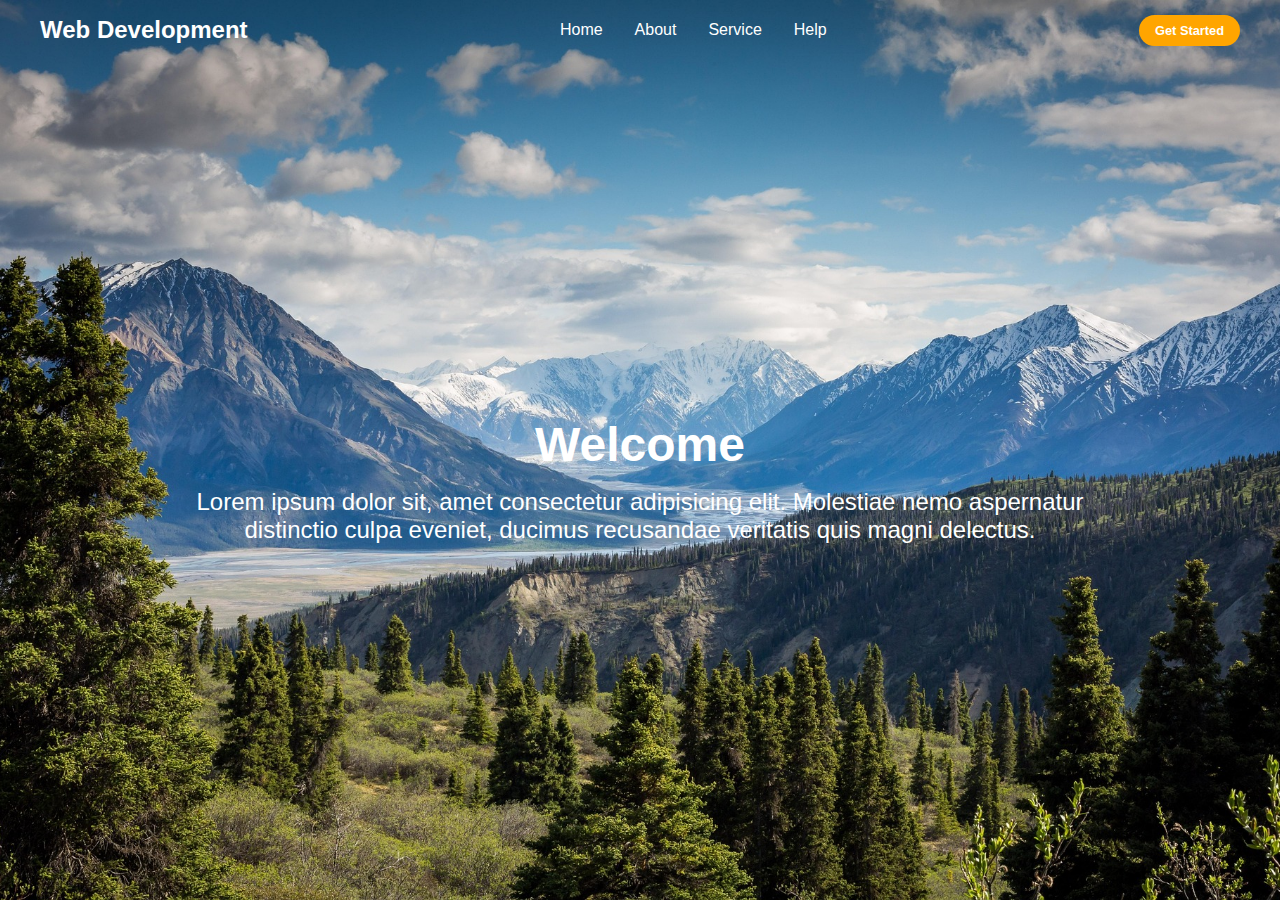
<file: responsive/index.html>
<!DOCTYPE html>
<html lang="en">
<head>
    <meta charset="UTF-8">
    <meta name="viewport" content="width=device-width, initial-scale=1.0">
    <link rel="stylesheet" href="https://cdnjs.cloudflare.com/ajax/libs/font-awesome/6.7.2/css/all.min.css" integrity="sha512-Evv84Mr4kqVGRNSgIGL/F/aIDqQb7xQ2vcrdIwxfjThSH8CSR7PBEakCr51Ck+w+/U6swU2Im1vVX0SVk9ABhg==" crossorigin="anonymous" referrerpolicy="no-referrer" />
    <link rel="stylesheet" href="index.css">
    <title>Responsive Webpage</title>
</head>
<body>
    <header>
        <div class="navbar">
            <div class="logo"><a href="#">Web Development</a></div>
            <ul class="links">
                <li><a href="#">Home</a></li>
                <li><a href="#">About</a></li>
                <li><a href="#">Service</a></li>
                <li><a href="#">Help</a></li>
            </ul>
            <a href="#" class="action_btn">Get Started</a>
            <div class="toggle_btn"><i class="fa-solid fa-bars"></i></div>
        </div>
        <div class="dropdown_menu">
            <li><a href="#">Home</a></li>
            <li><a href="#">About</a></li>
            <li><a href="#">Service</a></li>
            <li><a href="#">Help</a></li>
            <li><a href="#" class="action_btn">Get Started</a></li>
        </div>
    </header>

    <main>
        <section class="content">
            <h1>Welcome</h1>
            <p>Lorem ipsum dolor sit, amet consectetur adipisicing elit. Molestiae nemo aspernatur <br> distinctio culpa eveniet, ducimus recusandae veritatis quis magni delectus.</p>
        </section>
    </main>
    <script>
        const toggleBtn = document.querySelector('.toggle_btn');
        const toggleBtnIcon = document.querySelector('.toggle_btn i');
        const dropdownMenu = document.querySelector('.dropdown_menu');

        toggleBtn.onclick = function(){
            dropdownMenu.classList.toggle('open');
            const isopen =  dropdownMenu.classList.contains('open') ;
            
            toggleBtnIcon.classList = isopen
            ? 'fa-solid fa-xmark'
            : 'fa-solid fa-bars';
        };

</script>
</body>
</html>
</file>
<file: responsive/index.css>
*{
    margin: 0;
    padding: 0;
    box-sizing: border-box;
    font-family:'Segoe UI', Tahoma, Geneva, Verdana, sans-serif;
}

body{
    height: 100vh;
    background-color: #000;
    background-image: url(image/mountain-ranges.jpg);
    background-size: cover;
    background-position: center;
}

li{
    list-style: none;
}

a{
    text-decoration: none;
    color: #fff;
    font-size: 1rem;
}

a:hover{
    color: orange;
}

header{
    position: relative;
    padding: 0 2rem;
}

.navbar{
    height: 60px;
    width: 100%;
    max-width: 1200px;
    margin: 0 auto;
    display: flex;
    align-items: center;
    justify-content: space-between;
}

.navbar .logo a{
    font-size: 1.5rem;
    font-weight: bold;
}

.navbar .links{
    display: flex;
    gap: 2rem;
}

.navbar .toggle_btn{
    color: #fff;
    font-size: 1.5rem;
    cursor: pointer;
    display: none;
}

.action_btn{
    background-color: orange;
    color: #fff;
    padding: 0.5rem 1rem;
    border: none;
    outline: none;
    border-radius: 20px;
    font-size: 0.8rem;
    font-weight: bold;
    cursor: pointer;
    transition: scale 0.2 ease;
}

.action_btn:hover{
    scale: 1.05;
    color: #fff;
}

.action_btn:active{
    scale: 0.95;
}

.dropdown_menu {
    display: none;
    position: absolute;
    right: 2rem;
    top: 60px;
    height: 0;
    width: 300px;
    background: rgba(225, 225, 225, 0.1);
    backdrop-filter: blur(15px);
    border-radius: 10px;
    overflow: hidden;
    transition: height 0.2s cubic-bezier(0.175, 0.885, 0.32, 1.275);
}

.dropdown_menu.open{
    display: block;
    height: 240px;
}

.dropdown_menu li{
    padding: 0.7rem;
    display: flex;
    align-items: center;
    justify-content: center;
}

.dropdown_menu .action_btn{
    width: 100%;
    display: flex;
    justify-content: center;
}

@media(max-width: 992px){
    .navbar .links,
    .navbar .action_btn{
        display: none;
    }

    .navbar .toggle_btn{
        display: block;
    }

    .dropdown_menu{
        display: block;
    }
}

@media(max-width: 576px){
    .dropdown_menu{
        left: 2rem;
        width: unset;
    }
}

.content{
    height: calc(100vh - 60px);
    display: flex;
    flex-direction: column;
    align-items: center;
    justify-content: center;
    text-align: center;
    color: #fff;
}

.content h1{
    font-size: 3rem;
    margin-bottom: 1rem;
}

.content p{
    font-size: 1.5rem;
}
</file>
